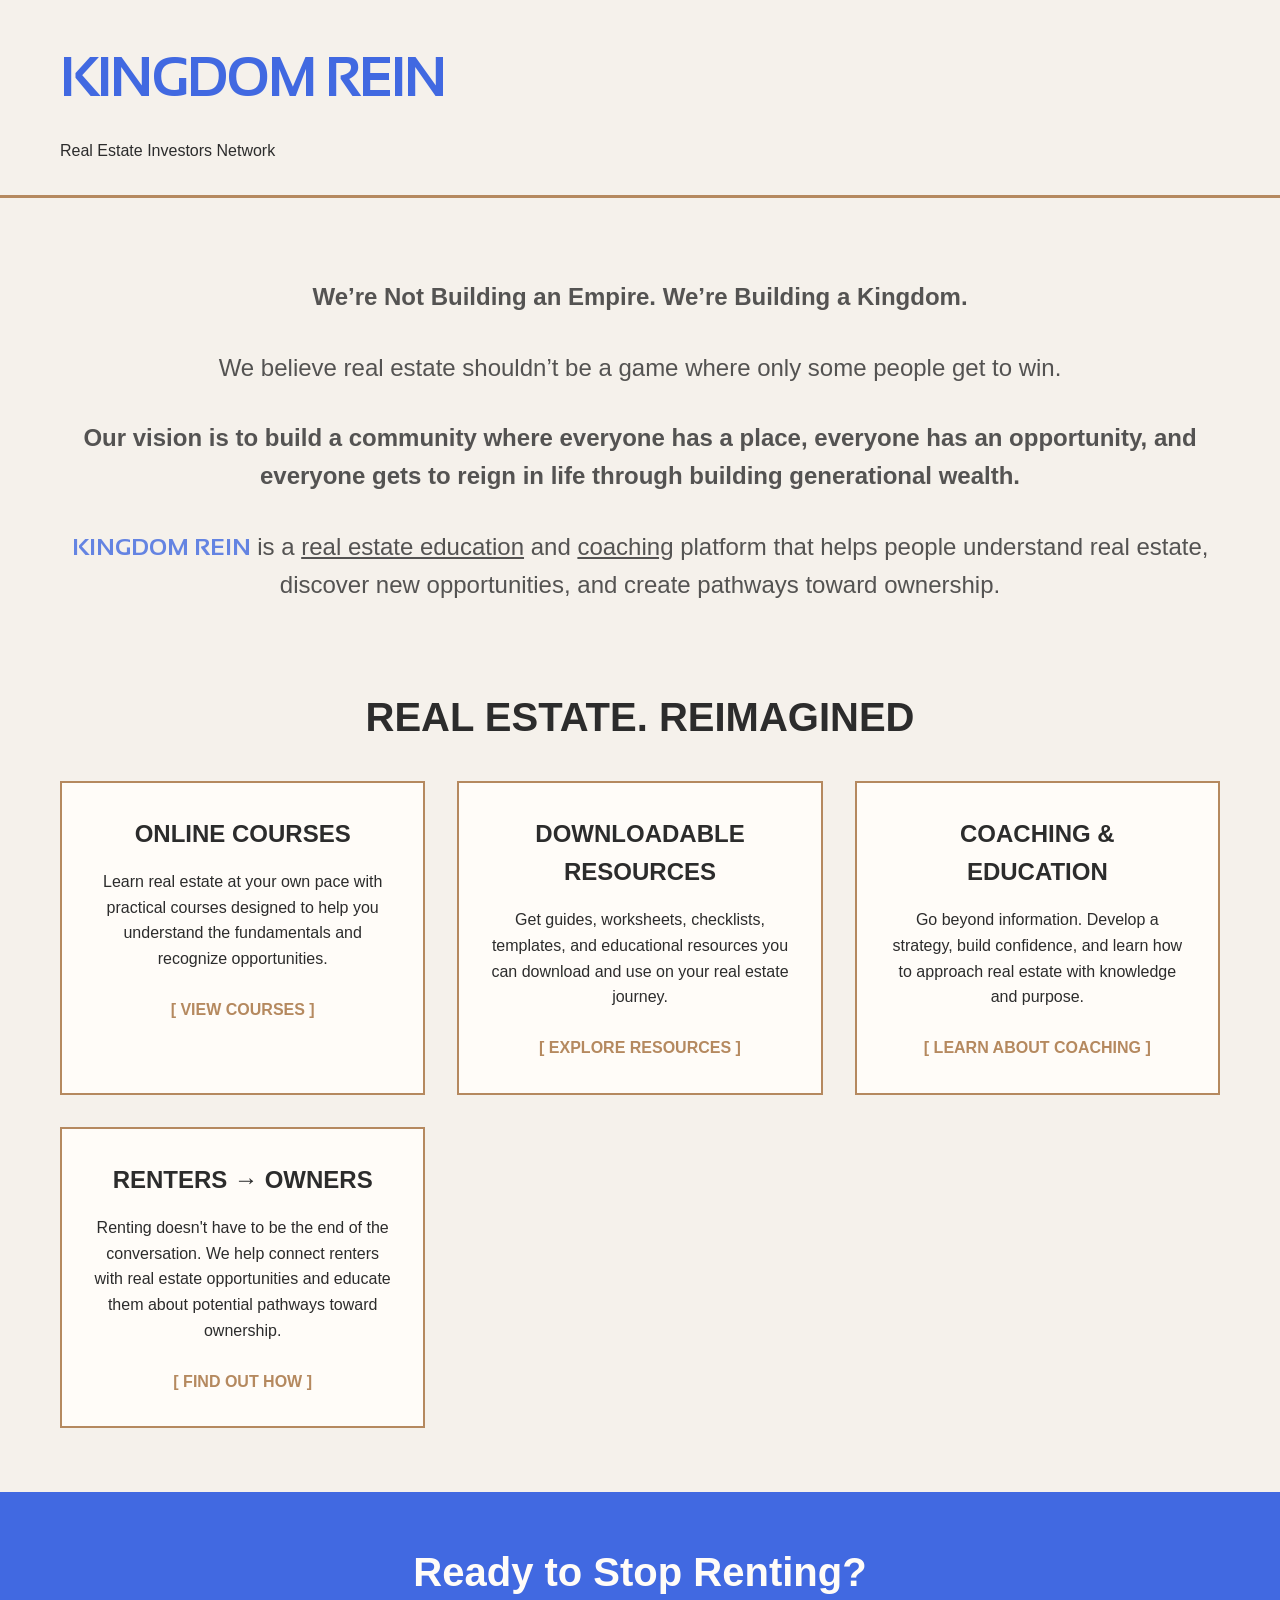
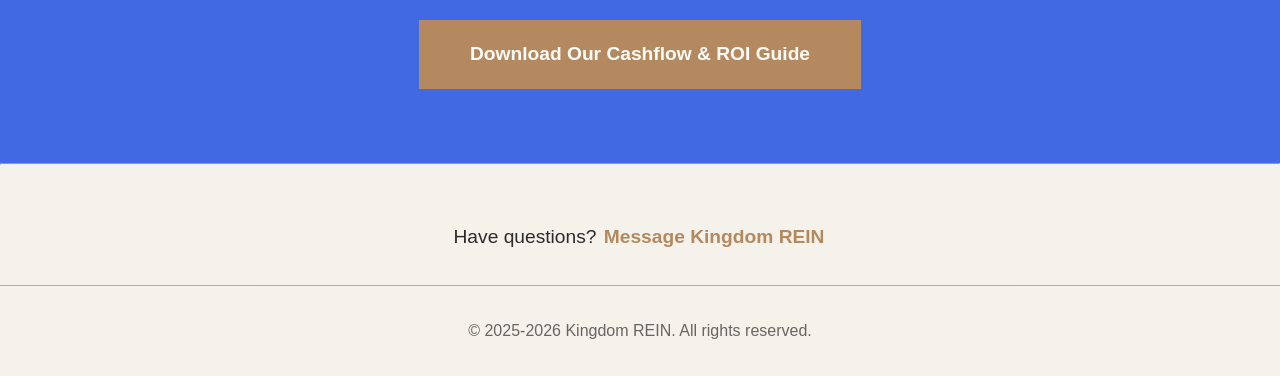
<file: index.html>
<!DOCTYPE html>
<html lang="en">
<head>
    <meta charset="UTF-8">
    <meta name="viewport" content="width=device-width, initial-scale=1.0">
    <title>Kingdom REIN - Renters to Homeowners</title>
    <link rel="icon" href="favicon.png">
    <link rel="stylesheet" href="style.css">
    <link rel="preconnect" href="https://fonts.googleapis.com">
    <link rel="preconnect" href="https://fonts.gstatic.com" crossorigin>
    <link href="https://fonts.googleapis.com/css2?family=Sansation:ital,wght@0,300;0,400;0,700;1,300;1,400;1,700&display=swap" rel="stylesheet">
</head>
<body>
    <header>
        <div class="container">
            <a class="header-link" href="https://kingdomrein.net"><h1 class="header">KINGDOM REIN</h1></a>
            <span>Real Estate Investors Network</span>
        </div>
    </header>
    
    <section class="hero">
        <div class="container">
            <p class="subtitle">
                <strong>We’re Not Building an Empire. We’re Building a Kingdom.</strong>
            </p>
            <p class="subtitle">
                We believe real estate shouldn’t be a game where only some people get to win. 
            </p>
            <p class="subtitle">
                <strong>Our vision is to build a community where everyone has a place, everyone has an opportunity, and everyone gets to reign in life through building generational wealth.
                </strong>
            </p>
            <p class="subtitle">
               <strong class="header">KINGDOM REIN</strong> is a <u>real estate education</u> and <u>coaching</u> platform that helps people understand real estate, discover new opportunities, and create pathways toward ownership.
            </p>
        </div>
    </section>
    
    <section class="features">
        <div class="container">
            <h2 class="section-heading">REAL ESTATE. REIMAGINED</h2>
            <div class="features-grid">
                <div class="feature-card">
                    <h3>ONLINE COURSES</h3>
                    <p>
                        Learn real estate at your own pace with practical courses designed to help you understand the fundamentals and recognize opportunities.
                        <br><br><a class="explore-link" href="#">[ VIEW COURSES ]</a>
                    </p>
                </div>
                <div class="feature-card">
                    <h3>DOWNLOADABLE RESOURCES</h3>
                    <p>
                        Get guides, worksheets, checklists, templates, and educational resources you can download and use on your real estate journey.
                    <br><br><a class="explore-link" href="#">[ EXPLORE RESOURCES ]</a>
                </p>
                </div>
                <div class="feature-card">
                    <h3>COACHING & EDUCATION</h3>
                    <p>
                        Go beyond information. Develop a strategy, build confidence, and learn how to approach real estate with knowledge and purpose.
                    <br><br><a class="explore-link" href="#">[ LEARN ABOUT COACHING ]</a>
                </p>
                </div>
                <div class="feature-card">
                    <h3>RENTERS → OWNERS</h3>
                    <p>
                        Renting doesn't have to be the end of the conversation. We help connect renters with real estate opportunities and educate them about potential pathways toward ownership.
                    <br><br><a class="explore-link" href="#">[ FIND OUT HOW ]</a>
                </p>
                </div>
            </div>
        </div>
    </section>
    
    <section class="cta-section">
        <div class="container">
            <h2 class="section-heading">Ready to Stop Renting?</h2>
            <!--<p class="cta-text">Download Our Real Estate Investment Calculator</p>-->
            <a download href="abcdefghijklmnopqrstuvwxyz/CASHFLOW AND ROI GUIDE.xlsx" class="cta-button">Download Our Cashflow & ROI Guide</a>
        </div>
        <br>
        </section>
<hr><br>
<!--
        <div class="flex-container">
            <script async
            src="https://js.stripe.com/v3/buy-button.js">
            </script>

            <stripe-buy-button
            buy-button-id="buy_btn_1U2gxzBrnIcX9f1kQ3yf6k4l"
            publishable-key="pk_live_51U1zwtBrnIcX9f1kB7uZDApTuF5a13jnJLjsSyspePmeFZs8WvknoGicfb5g31jNZ5e0ip5ciIf1n0DbIWOaKck300H5draVBf"
            >
            </stripe-buy-button>
        </div>
    </section>
-->

    <!-- Added messaging section -->
    <section class="message-section">
        <p class="message-text">
            Have questions? 
            <a href="mailto:kingdomrein@use.startmail.com">
                Message Kingdom REIN
            </a>
        </p>
    </section>

    <footer>
        <div class="container">
            <p>&copy; 2025-2026 Kingdom REIN. All rights reserved.</p>
        </div>
    </footer>
</body>
</html>
</file>
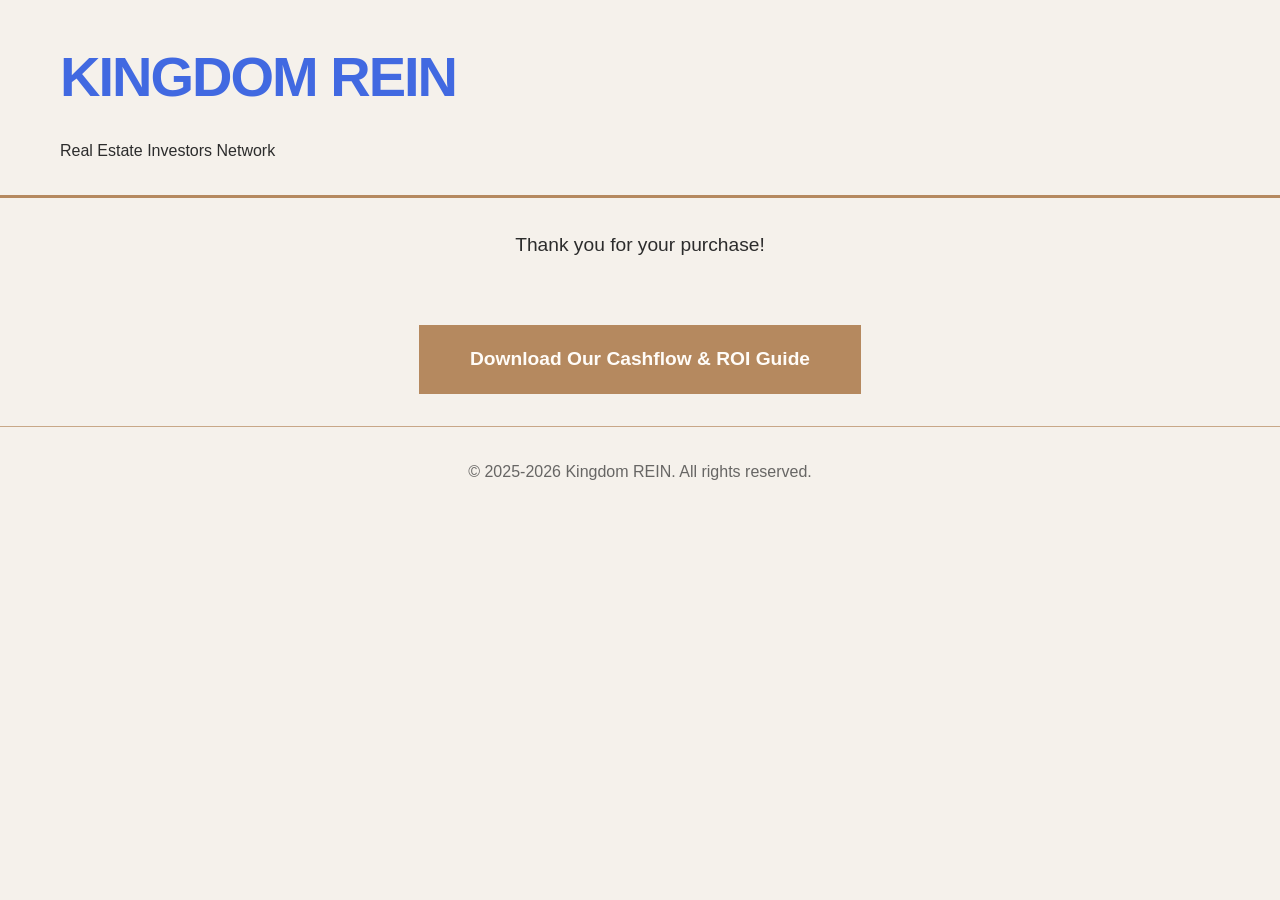
<file: thankyou.html>
<!DOCTYPE html>
<html lang="en">
<head>
    <meta charset="UTF-8">
    <meta name="viewport" content="width=device-width, initial-scale=1.0">
    <title>Kingdom REIN - Renters to Homeowners</title>
    <link rel="icon" href="favicon.png">
    <link rel="stylesheet" href="style.css">
</head>
<body>
    <header>
        <div class="container">
            <a class="header-link" href="https://kingdomrein.net"><h1 class="header">KINGDOM REIN</h1></a>
            <span>Real Estate Investors Network</span>
        </div>
    </header>

    <section class="message-section">
        <p class="message-text">
            Thank you for your purchase!
        </p>
    </section>

    <div class="button-wrapper">
        <a download class="cta-button" href="abcdefghijklmnopqrstuvwxyz/CASHFLOW AND ROI GUIDE.xlsx">Download Our Cashflow & ROI Guide</a>
    </div>
    <footer>
        <div class="container">
            <p>&copy; 2025-2026 Kingdom REIN. All rights reserved.</p>
        </div>
    </footer>
</body>
</html>
</file>
<file: style.css>
* {
    margin: 0;
    padding: 0;
    box-sizing: border-box;
}

:root {
    --sand: #F5F1EB;
    --clay: #B5895F;
    --olive: #3E4B2C;
    --charcoal: #2C2C2C;
    --cream: #FFFCF8;
}

body {
    font-family: -apple-system, BlinkMacSystemFont, 'Segoe UI', Roboto, Oxygen, Ubuntu, Cantarell, sans-serif;
    background: var(--sand);
    color: var(--charcoal);
    line-height: 1.6;
}

.container {
    max-width: 1200px;
    margin: 0 auto;
    padding: 0 20px;
}

header {
    padding: 2rem 0;
    border-bottom: 3px solid var(--clay);
}

.hero {
    padding: 5rem 0;
    text-align: center;
}

h1 {
    font-size: 3.5rem;
    font-weight: 900;
    margin-bottom: 1rem;
    letter-spacing: -2px;
    color: var(--olive);
}

.header {
    color: royalblue;
    font-family: 'Sansation', sans-serif;
    font-weight: 700;
    font-style: normal;
}

.header-link {
    text-decoration: none;
}

.subtitle {
    font-size: 1.5rem;
    margin-bottom: 2rem;
    opacity: 0.8;
}

.cta-section {
    padding: 3rem 0;
    background: royalblue;
    color: var(--cream);
    text-align: center;
}

.cta-button {
    display: inline-block;
    padding: 1rem 3rem;
    background: var(--clay);
    color: var(--cream);
    text-decoration: none;
    font-weight: bold;
    font-size: 1.2rem;
    transition: all 0.3s ease;
    border: 3px solid var(--clay);
}

.cta-button:hover {
    background: transparent;
    color: var(--clay);
}

.features {
    padding-bottom: 4rem;
    margin-top: -2rem;
}

.features-grid {
    display: grid;
    grid-template-columns: repeat(auto-fit, minmax(300px, 1fr));
    gap: 2rem;
    margin-top: 2rem;
}

.feature-card {
    padding: 2rem;
    border: 2px solid var(--clay);
    background: var(--cream);
    text-align: center;
}

.feature-card h3 {
    font-size: 1.5rem;
    margin-bottom: 1rem;
    color: var(--charcoal);
}

footer {
    padding: 2rem 0;
    text-align: center;
    border-top: 1px solid var(--clay);
    opacity: 0.7;
}

@media (max-width: 768px) {
    h1 {
        font-size: 2.5rem;
    }

    .subtitle {
        font-size: 1.2rem;
    }
}

a[href^="mailto:"] {
    color: var(--clay);
    font-weight: bold;
    transition: 0.2s ease;
    border-radius: 5px;
    padding: 2px;
    text-decoration: none;
}

a[href^="mailto:"]:hover {
    text-decoration: underline;
}

.flex-container {
    display: flex;
    justify-content: center;
    align-items: center;
}

.explore-link {
    color: var(--clay);
    font-weight: bold;
    text-decoration: none;
    transition: 0.2s ease;
}

.explore-link:hover {
    color: var(--cream);
    background: var(--clay);
    padding: 2px 5px;
    border-radius: 5px;
}

.section-heading {
    text-align: center;
    font-size: 2.5rem;
    margin-bottom: 1rem;
    /*color: royalblue;*/
}

.cta-text {
    font-size: 1.2rem;
    margin-bottom: 2rem;
}

.message-section {
    text-align: center;
    padding: 2rem;
}

.message-text {
    font-size: 1.2rem;
}
    .button-wrapper {
        display: flex;
        justify-content: center;
        padding: 2rem 0;
    }
</file>
